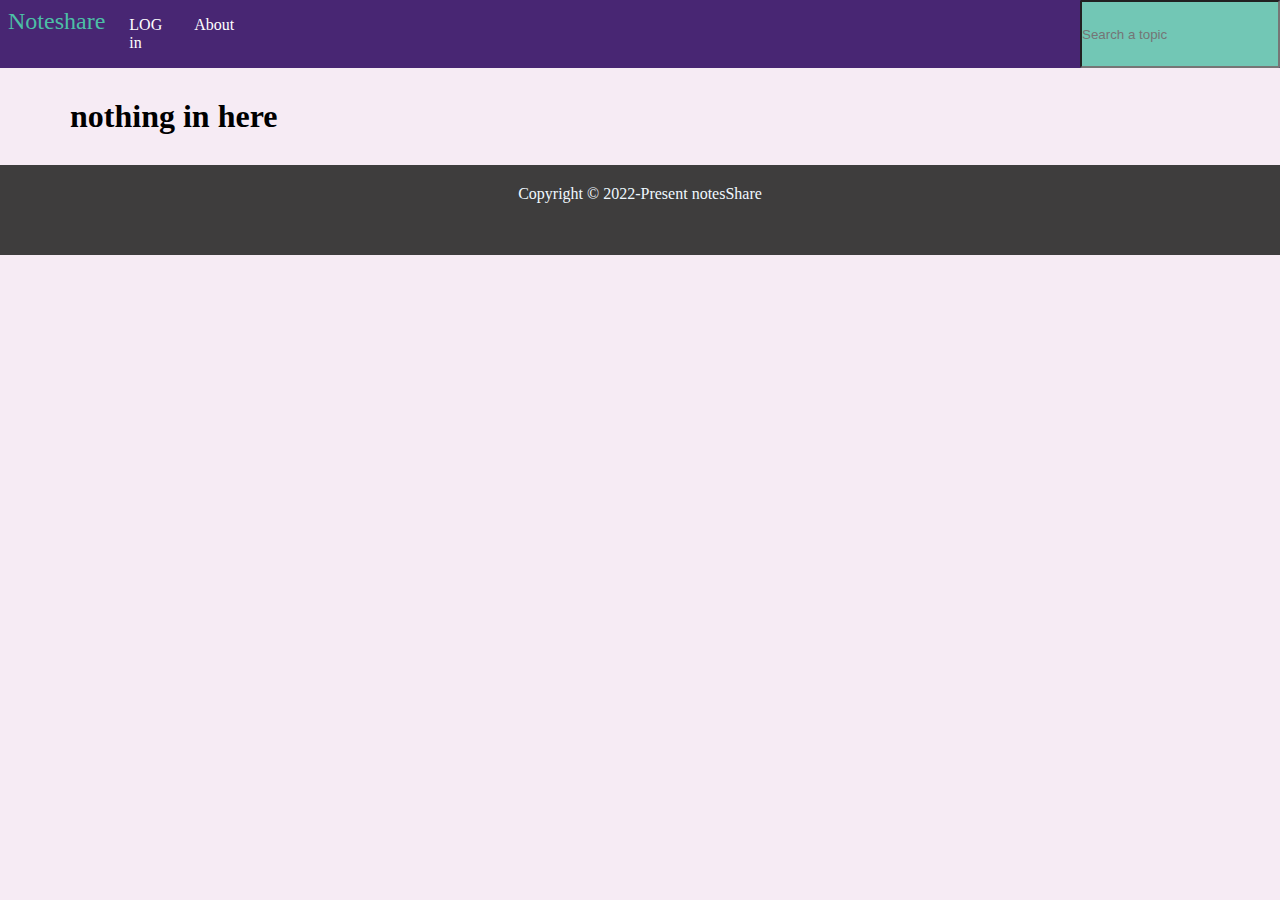
<file: about.html>
<!DOCTYPE html>
<html lang="en">
<head>
    <meta charset="UTF-8">
    <meta http-equiv="X-UA-Compatible" content="IE=edge">
    <meta name="viewport" content="width=device-width, initial-scale=1.0">
    <link rel="stylesheet" href="styles.css">

    <title>Notes share</title>
    <style>
        .pdf{
            position: relative;
        }
        .pdf .about-pdf{
            position: absolute;
            top:67%; 
            LEFT: 5%;
            color: #f6ebf4;
      background-color: #482673;
        width: 200px; 
        padding: 8px;
        }
        .logo_something{
            display: flex;
          
        }
    </style>
  
</head>
<body>
    
 
 
    <nav class="navbar">
        <div class="logo_something">
        <div class="logo">noteshare</div>
        
        <a href="#" class="toggle-button">
          <span class="bar"></span>
          <span class="bar"></span>
          <span class="bar"></span>
        </a>
        <div class="navbar-links">
            <ul>
         <div class="loged_in"> 
             <div class="profile_pic"> </div>
          <div class="profile_text">    <p><i>you are not loged in</i></p>
                 <h3> <a href="#" id="log-click" >login</a> </h3></div>
        </div>
      
            <li  id="hide_m"><a href="#" class="hide_m">LOG in </a></li>
            <li><a href="#">About</a></li>
          
          </ul>
         
        </div>
    </div>
        <div class="search">
            <input type="text" placeholder="Search a topic">
        </div>
      </nav>
    

      <div class="login" id="login">  <div class="wrapper">
        <div class="title"><h1>welcome</h1>
        <p>we care so we share be a part of our comunity</p></div>
        <form action="#">
          <div class="field">
            <input type="text" required>
            <label>Email Address</label>
          </div>
          <div class="field">
            <input type="password" required>
            <label>Password</label>
          </div>
          <div class="content">
            <div class="checkbox">
              <input type="checkbox" id="remember-me">
              <label for="remember-me">Remember me</label>
            </div>
            <div class="pass-link"><a href="#">Forgot password?</a></div>
          </div>
          <div class="field">
            <input type="submit" value="Login">
          </div>
          <div class="signup-link">Not a member? <a href="./signup.html">Signup now</a></div>
        </form>
      </div></div>
      <div class="search_m">
        <input type="text" placeholder="Search a topic">
    </div>

    <div class="container">
    <!--   <aside class="side">
            <h2>Similar topics</h2>
            <ul>
                <li>DSA</li>
                <li>Automata</li>
                <li>English</li>
            </ul>
        </aside>--> 
             <main class="main">
                <div>

                    <h1> nothing in here </h1>
                </div>
        </main>
    </div>

   

    <footer>
        Copyright &copy; 2022-Present notesShare
    </footer>
</body>
<script src="./app.js">
     const wrapper = document.getElementById("login")
     const log_click = document.getElementById("log-click")
  
     log_click.addEventListener('click' ,change);
     function change(){
     wrapper.classList.toggle("dis");
     }
    </script>
    
</html>
</file>
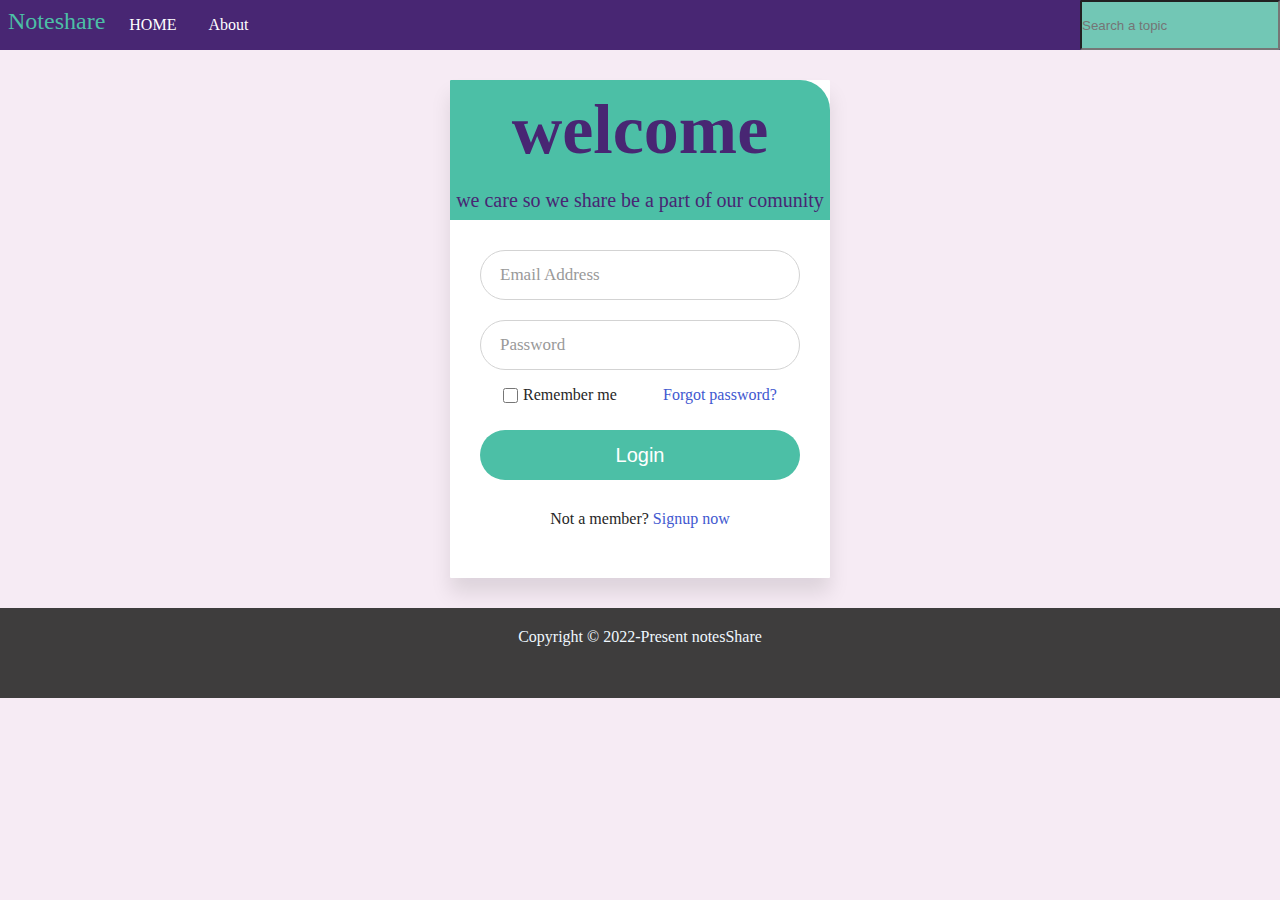
<file: login.html>
<!DOCTYPE html>
<html lang="en">
<head>
    <meta charset="UTF-8">
    <meta http-equiv="X-UA-Compatible" content="IE=edge">
    <meta name="viewport" content="width=device-width, initial-scale=1.0">
    <link rel="stylesheet" href="styles.css">

    <title>Notes share</title>
    <style>
        .pdf{
            position: relative;
        }
        .pdf .about-pdf{
            position: absolute;
            top:67%; 
            LEFT: 5%;
            color: #f6ebf4;
      background-color: #482673;
        width: 200px; 
        padding: 8px;
        }
        .logo_something{
            display: flex;
          
        }
    </style>
  
</head>
<body>
    
 
 
    <nav class="navbar">
        <div class="logo_something">
        <div class="logo">noteshare</div>
        
        <a href="#" class="toggle-button">
          <span class="bar"></span>
          <span class="bar"></span>
          <span class="bar"></span>
        </a>
        <div class="navbar-links">
            <ul>
         <div class="loged_in"> 
             <div class="profile_pic"> </div>
          <div class="profile_text">    <p><i>you are not loged in</i></p>
                 <h3> <a href="#" id="log-click" >login</a> </h3></div>
        </div>
      
        <li><a href="./index.html">HOME</a></li>
            <li><a href="./about.html">About</a></li>
          
          </ul>
         
        </div>
    </div>
        <div class="search">
            <input type="text" placeholder="Search a topic">
        </div>
      </nav>
    

      <div class="login" id="login">  <div class="wrapper">
        <div class="title"><h1>welcome</h1>
        <p>we care so we share be a part of our comunity</p></div>
        <form action="#">
          <div class="field">
            <input type="text" required>
            <label>Email Address</label>
          </div>
          <div class="field">
            <input type="password" required>
            <label>Password</label>
          </div>
          <div class="content">
            <div class="checkbox">
              <input type="checkbox" id="remember-me">
              <label for="remember-me">Remember me</label>
            </div>
            <div class="pass-link"><a href="#">Forgot password?</a></div>
          </div>
          <div class="field">
            <input type="submit" value="Login">
          </div>
          <div class="signup-link">Not a member? <a href="./signup.html">Signup now</a></div>
        </form>
      </div></div>
      <div class="search_m">
        <input type="text" placeholder="Search a topic">
    </div>

    <div class="container">
    <!--   <aside class="side">
            <h2>Similar topics</h2>
            <ul>
                <li>DSA</li>
                <li>Automata</li>
                <li>English</li>
            </ul>
        </aside>--> 
             <main class="main">
                <div >  <div class="wrapper">
                    <div class="title"><h1>welcome</h1>
                    <p>we care so we share be a part of our comunity</p></div>
                    <form action="#">
                      <div class="field">
                        <input type="text" required>
                        <label>Email Address</label>
                      </div>
                      <div class="field">
                        <input type="password" required>
                        <label>Password</label>
                      </div>
                      <div class="content">
                        <div class="checkbox">
                          <input type="checkbox" id="remember-me">
                          <label for="remember-me">Remember me</label>
                        </div>
                        <div class="pass-link"><a href="#">Forgot password?</a></div>
                      </div>
                      <div class="field">
                        <input type="submit" value="Login">
                      </div>
                      <div class="signup-link">Not a member? <a href="./signup.html">Signup now</a></div>
                    </form>
                  </div></div>
                  <div class="search_m">
                    <input type="text" placeholder="Search a topic">
                </div>
            
    </div>

   

    <footer>
        Copyright &copy; 2022-Present notesShare
    </footer>
</body>
<script src="./app.js">
    
    </script>
    
</html>
</file>
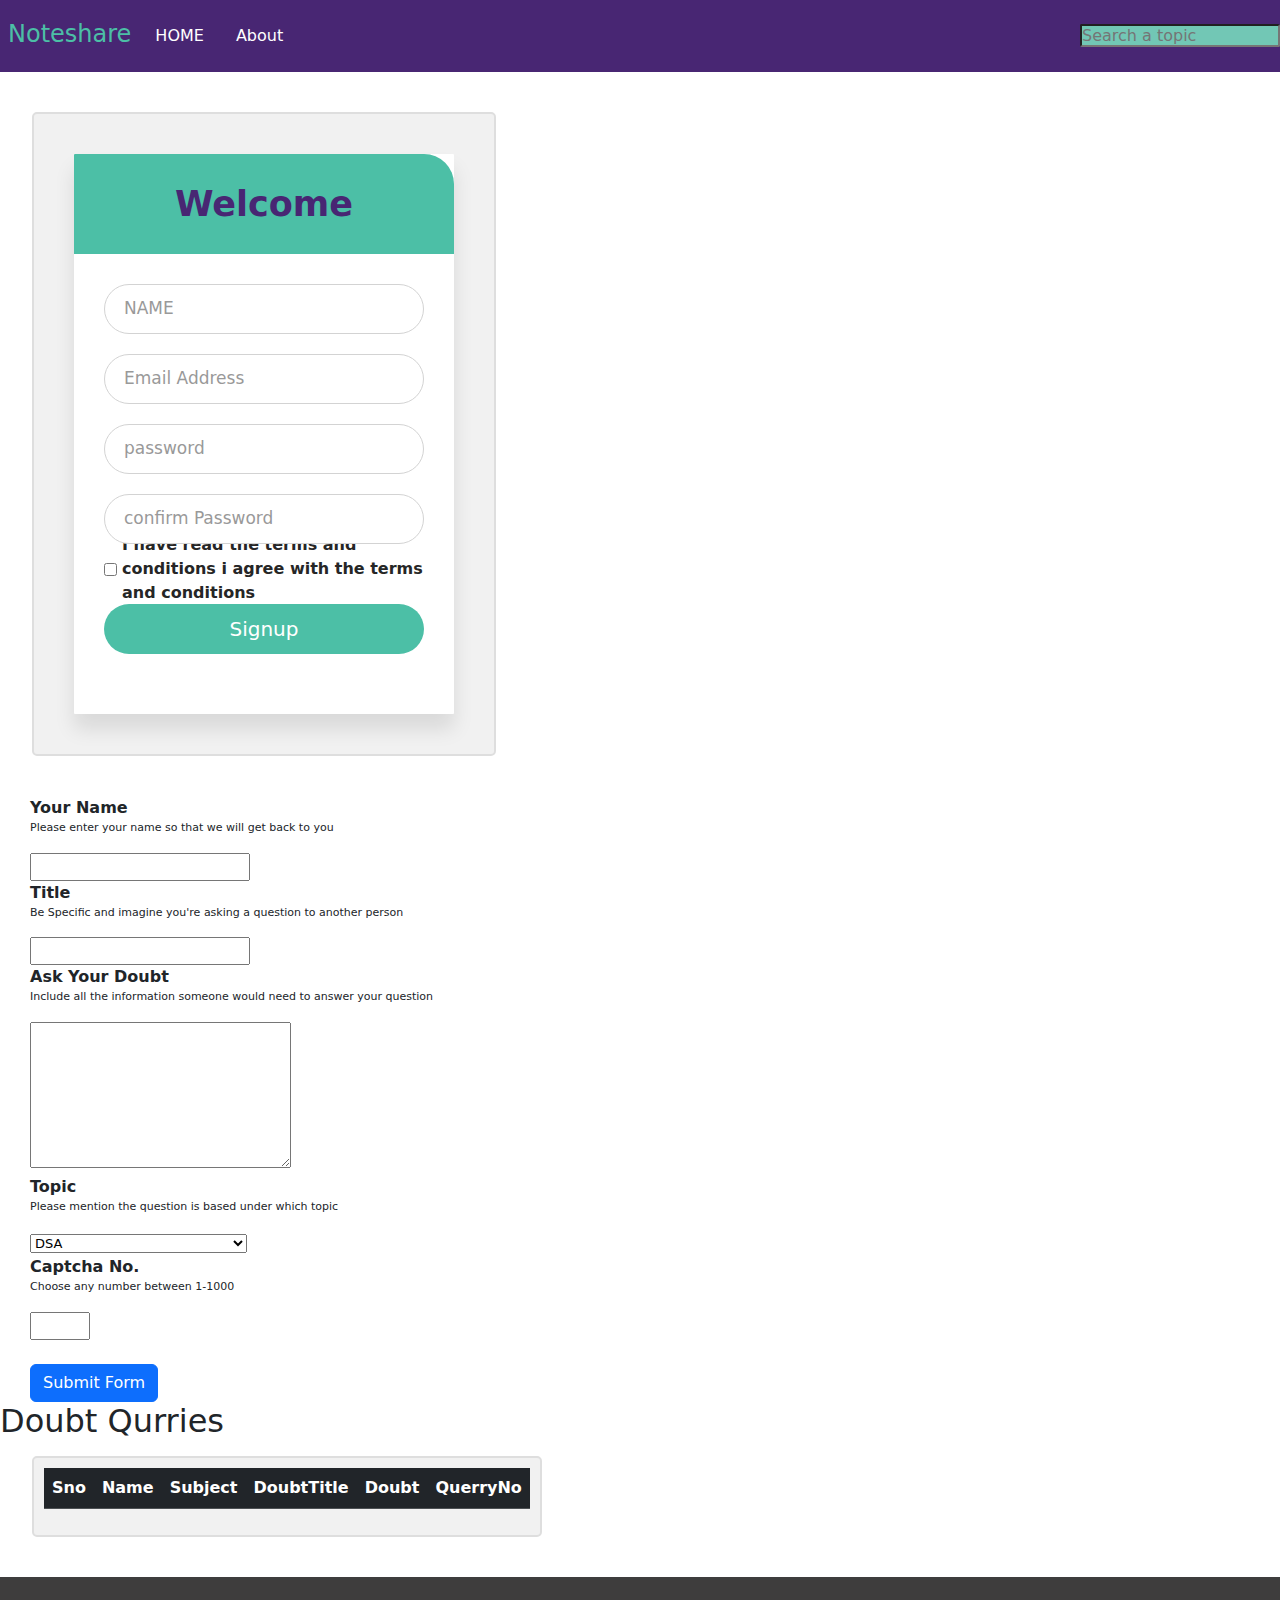
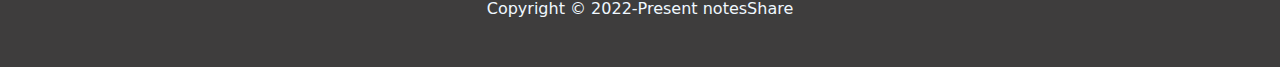
<file: register.html>
<!DOCTYPE html>
<html lang="en">
<head>
    <meta charset="UTF-8">
    <meta http-equiv="X-UA-Compatible" content="IE=edge">
    <meta name="viewport" content="width=device-width, initial-scale=1.0">
    <link rel="stylesheet" href="styles.css">
    <script src="https://cdn.jsdelivr.net/npm/@popperjs/core@2.11.5/dist/umd/popper.min.js" integrity="sha384-Xe+8cL9oJa6tN/veChSP7q+mnSPaj5Bcu9mPX5F5xIGE0DVittaqT5lorf0EI7Vk" crossorigin="anonymous"></script>
    <script src="https://cdn.jsdelivr.net/npm/bootstrap@5.2.0-beta1/dist/js/bootstrap.min.js" integrity="sha384-kjU+l4N0Yf4ZOJErLsIcvOU2qSb74wXpOhqTvwVx3OElZRweTnQ6d31fXEoRD1Jy" crossorigin="anonymous"></script>
    <link rel="stylesheet" href="https://cdn.jsdelivr.net/npm/bootstrap@5.2.0-beta1/dist/css/bootstrap.min.css">
    <script src=" https://cdn.jsdelivr.net/npm/bootstrap@5.2.0-beta1/dist/js/bootstrap.bundle.min.js"></script>
    <title>Notes share</title>
    <style>
        .pdf{
            position: relative;
        }
        .pdf .about-pdf{
            position: absolute;
            top:67%; 
            LEFT: 5%;
            color: #f6ebf4;
      background-color: #482673;
        width: 200px; 
        padding: 8px;
        }
        .logo_something{
            display: flex;
        }

        input
        {
            width: 220px;         
        }

        .Qform 
        {
            margin-left: 30px;
        }
        .belowLabel 
        {
            font-size: 11px;
        }
        
        #SubjectDoubt 
        {
            font-size: small;
        }
        #QueryNo 
        {
            width: 60px;
        }

        .container {
        border: 2px solid #dedede;
        background-color: #f1f1f1;
        border-radius: 5px;
        width: fit-content;
        padding: 10px;
        margin: 40px 0;
        margin-left:2rem;
        }

        .darker {
        border-color: #ccc;
        background-color: #ddd;
        }

        .container::after {
        content: "";
        clear: both;
        display: table;
        }

        .container img {
        float: left;
        max-width: 60px;
        width: 100%;
        margin-right: 20px;
        border-radius: 50%;
        }

        .container img.right {
        float: right;
        margin-left: 20px;
        margin-right:0;
        }

        .time-right {
        float: right;
        color: #aaa;
        }

        .time-left {
        float: left;
        color: #999;
        }

        label 
        {
            font-weight: bold;
        }

        .voting 
        {
            width: 100px;
            height: 200px;
        }
    </style>
  
</head>
<body>
    
    <nav class="navbar">
        <div class="logo_something">
        <div class="logo">noteshare</div>
        
        <a href="#" class="toggle-button">
          <span class="bar"></span>
          <span class="bar"></span>
          <span class="bar"></span>
        </a>
        <div class="navbar-links">
            <ul>
         <div class="loged_in"> 
             <div class="profile_pic"> </div>
          <div class="profile_text">    <p><i>you are not loged in</i></p>
                 <h3> <a href="#" id="log-click" >login</a> </h3></div>
        </div>
      
        <li><a href="./index.html">HOME</a></li>
        <li><a href="./about.html">About</a></li>
      
          </ul>
         
        </div>
    </div>
        <div class="search">
            <input type="text" placeholder="Search a topic">
        </div>
      </nav>
    

   
    <div class="container">
    <!--   <aside class="side">
            <h2>Similar topics</h2>
            <ul>
                <li>DSA</li>
                <li>Automata</li>
                <li>English</li>
            </ul>
        </aside>--> 
             <main class="main">
                <div class="wrapper">
                    <div class="title">Welcome</div>
                    <form action="#">
                      <div class="field">
                          <input type="text" required>
                          <label>NAME</label>
                        </div>
                        <div class="field">
                          <input type="text" required>
                          <label>Email Address</label>
                        </div>
                      <div class="field">
                        <input type="password" required>
                        <label>password</label>
                      </div>
                      <div class="field">
                        <input type="password" required>
                        <label> confirm Password</label>
                      </div>
                      <div class="content">
                        <div class="checkbox">
                          <input type="checkbox" id="remember-me">
                          <label for="remember-me">I have read the terms and conditions  i agree with the terms and conditions  </label>
                        </div>
                       
                      </div>
                      <div class="field">
                        <input type="submit" value="Signup">
                      </div>
                    
        </main>
    </div>

    <div class="Qform">
      <label for="">Your Name</label>
      <p class="belowLabel">Please enter your name so that we will get back to you</p>
      <input type="text" id="Name" name="username" required>
      <br>
      <label for="">Title</label>
      <p class="belowLabel">Be Specific and imagine you're asking a question to another person</p>
      <input type="text" id="SubTitle" name="title" required>

      <br>
      <label for="">Ask Your Doubt</label>
      <p class="belowLabel">Include all the information someone would need to answer your question</p>
      <textarea name=""  id="comment" cols="30" rows="6" name="username" required ></textarea>

      <br>
      <label for="">Topic</label>
      <p class="belowLabel">Please mention the question is based under which topic</p>
      <select name="" id="SubjectDoubt" name="username" required>
          <option value="DSA">DSA</option>
          <option value="Javscript">Javscript</option>
          <option value="Programming">Programming</option>
          <option value="Maths">Maths</option>
          <option value="OOPS">Object Oriented Programming</option>
          <option value="Others">Others</option>
      </select>
      <br> 
      <label for="">Captcha No.</label>
      <p class="belowLabel">Choose any number between 1-1000</p>
      <input type="text"  id="QueryNo" value="" name="captcha" required>
      <br>
      <br>

      <button type="button" id="Insbtn" class="btn btn-primary">Submit Form</button>
  </div>



  
  <h2>Doubt Qurries</h2>



  <div class="container mt-3">
      <table class="table table-dark">
          <thead>
              <th>Sno</th>
              <th>Name</th>
              <th>Subject</th>
              <th>DoubtTitle</th>
              <th>Doubt</th>
              <th>QuerryNo</th>
          </thead>

          <tbody id="tbody1"></tbody>
      </table>
  </div>




  <!-- <div class="container">
  <img src="https://img.icons8.com/ios-glyphs/20/undefined/user--v1.png" class="left"/>
  <p id="quest"></p>
  <p id=""></p>
  <span class="time-right">12:03</span>
  </div> -->

  <!-- <div class="container darker">
  <img src="https://img.icons8.com/ios-glyphs/20/undefined/user--v1.png" class="right"/>
  <p>Hey! I'm fine. Thanks for asking!</p>
  <span class="time-left">11:01</span>
  </div> -->

  <!-- <div class="container">
  <img src="https://img.icons8.com/ios-glyphs/20/undefined/user--v1.png" class="left"/>
      <p>Sweet! So, what do you wanna do today?</p>
  <span class="time-right">11:02</span>
  </div>

  <div class="container darker">
  <img src="https://img.icons8.com/ios-glyphs/20/undefined/user--v1.png" class="right"/>
      <p>Nah, I dunno. Play soccer.. or learn more coding perhaps?</p>
  <span class="time-left">11:05</span>
  </div> -->

   

    <footer>
        Copyright &copy; 2022-Present notesShare
    </footer>
</body>
<script src="./app.js">
     const wrapper = document.getElementById("login")
     const log_click = document.getElementById("log-click")
  
     log_click.addEventListener('click' ,change);
     function change(){
     wrapper.classList.toggle("dis");
     }
    </script>
 
    
</html>
</file>
<file: styles.css>
@import url(https://fonts.google.com/specimen/Roboto?preview.text=helos&preview.text_type=custom#standard-styles);


* {
    margin: 0;
    padding: 0;
    box-sizing: border-box;

   
}
body{

    background-color: #f6ebf4;
    }
    
.quote{
     text-align: center;
     padding: 30px;
     text-transform: capitalize;
}


.search{
    width: 200px;
}

.search input{
    border-radius: 2px;
    height: 100%;
    width: 200px; 
    color: #4158d0;
    background-color: #72c7b5;    
}
.topic_nav{
    padding: 20px;
    background-color:#72c7b5 ;
    color:  #f6ebf4 ;
    box-shadow: rgb(148, 147, 147) 10px 10px 10px;
}
    
.topic_nav ul {
    display: flex;
    justify-content: space-evenly;
     

}
.topic_nav ul li{
    text-decoration: none;
    list-style: none;
}

nav ul {
    list-style: none;
    padding: 0;
    width: 20%;
    display: flex;
    justify-content: space-between;
    margin:  0;

}

.side{
   
     height: 100vh;
     width: 25vw;
     padding: 30px;

}
.main{
    padding: 30px;
    margin: auto;
    max-width: 1200px ;
}

.pop{
    height: 40%;
    max-width: 1200px;
  

}

.pdf_container{
    display: flex;
    overflow-x: scroll;
    width:inherit;
    margin: 20px;
 background-color: rgb(248, 243, 243);
}
.pop h1{
           color: #482673;
}
.pdf{

    min-width: 240px;
    height: 30vh;
  margin: 10px;
   
}
.pdf:hover{
    cursor: pointer;
}
footer{
    background-color: rgb(62, 61, 61);
    color: aliceblue;
    text-align: center;
    height: 10vh;
    padding: 20px;
}

/* pdf view */

main.grid {
    display: grid;
    grid-template-columns: 1fr 10fr;
    grid-template-areas: "rt pdfv"
    "nul det"
    "nul cmt";
    row-gap: 1rem;
}

main.grid > div.rate {
    display: flex;
    flex-direction: column;
    align-items: center;
    grid-area: rt;
}

main.grid > div.pdf-view {
    grid-area: pdfv;
}

main.grid > div.details {
    grid-area: det;
}

main.grid > div.comments {
    grid-area: cmt;
}

/* votes */
/*
@media screen and (max-width: 680px) {
    nav ul {
        display: none;
    }
    .container {
  display: inline-block;
   cursor: pointer;
         }

.bar1, .bar2, .bar3 {
width: 25px;
height: 3px;
background-color: #333;
margin: 4px 0;
transition: 0.4s;
}

.change .bar1 {
-webkit-transform: rotate(-45deg) translate(-4px, 9px);
transform: rotate(-45deg) translate(-9px, 6px);
}

.change .bar2 {opacity: 0;}

.change .bar3 {
-webkit-transform: rotate(45deg) translate(-8px, -8px);
transform: rotate(45deg) translate(-8px, -8px);
}

     
 }*/
 nav {
    display: flex;
    position: relative;
    justify-content: space-between;
 
     background-color:#482673;
    color: white;
}

.logo {
    font-size: 1.5rem;
    font-weight: 300px;
    text-transform: capitalize;
    margin: .5rem;
    color:#4cbfa6 ;
}


.navbar-links {
    height: 100%;
}

.navbar-links ul {
    display: flex;
    margin: 0;
    padding: 0;
}

.navbar-links li {
    list-style: none;
}

.navbar-links li a {
    display: block;
    text-decoration: none;
    color: white;
    padding: 1rem;
}

.navbar-links li:hover {
    background-color: #555;
}

.toggle-button {
    position: absolute;
    top: 1.3rem;
    right: 1rem;
    display: none;
    flex-direction: column;
    justify-content: space-between;
    width: 30px;
    height: 21px;

}

.toggle-button .bar {
    height: 3px;
    width: 100%;
    background-color: white;
    border-radius: 10px;
}
.loged_in{
    display: none;
  }
 
  

@media (max-width: 700px) {
    .navbar {
        flex-direction: column;
      align-items: flex-start;
       
    }
    nav{
        padding: 10px;
    }
    #hide_m{
        display: none;
    }

    .topic_nav{
        display: none;
    }
    .toggle-button {
        display: flex;
        
    }

    .navbar-links {
        display: none;
    }

    .logo_something{
        flex-direction: column;
        align-items: center;
    }
    .navbar-links ul {
        width: 100%;
        flex-direction: column;
    }

    .navbar-links ul li {
        text-align: center;
    }

    .navbar-links ul li a {
        padding: .5rem 1rem;
    }
      
    .navbar-links.active {
        display: flex;
    }

    .loged_in{
        display: flex;
        flex-direction: row;

    }
    .search{
        display: none;
    }
    .search_m{
        width: 100vw;
        position: absolute;
        top: 90%;
    }
}
.profile_pic{
    margin-left: 10px ;
    width: 60px;
    height: 60px;
    border-radius: 50% ;
    border: 1px solid white;
}
.profile_text{

    margin: 10px;
}
.loged_in h3 a{
    text-decoration: none;
    color: bisque;
   
}

.search_m{
    display: none;
}



/* responsive*/
.login{
    display: none;
}
.dis{
    display: flex;
}
.loged_in p{
    font-size: small;
}


/* log in log out place*/

.wrapper{
      
    width: 380px;
    background-color: #fff;
    border-radius: 1px;
    box-shadow: 0px 15px 20px rgba(0,0,0,0.1);
    margin: auto;
  }
  .wrapper .title{
    font-size: 35px;
    font-weight: 600;
    text-align: center;
    line-height: 100px;
    color:  #482673;
    user-select: none;
    border-radius: 1px 30px 0 0;
   background-color:  #4cbfa6;
  }
  .wrapper .title p{
      font-size: 20px;
      font-weight: 200;
      line-height: 40px;
  }
  .wrapper form{
    padding: 10px 30px 50px 30px;
  }
  .wrapper form .field{
    height: 50px;
    width: 100%;
    margin-top: 20px;
    position: relative;
   
  }
  .wrapper form .field input{
    height: 100%;
    width: 100%;
    outline: none;
    font-size: 17px;
    padding-left: 20px;
    border: 1px solid lightgrey;
    border-radius: 25px;
    transition: all 0.3s ease;
  }
  .wrapper form .field input:focus,
  form .field input:valid{
    border-color: #4158d0;
  }
  .wrapper form .field label{
    position: absolute;
    top: 50%;
    left: 20px;
    color: #999999;
    font-weight: 400;
    font-size: 17px;
    pointer-events: none;
    transform: translateY(-50%);
    transition: all 0.3s ease;
  }
  form .field input:focus ~ label,
  form .field input:valid ~ label{
    top: 0%;
    font-size: 16px;
    color: #4158d0;
    background: #fff;
    transform: translateY(-50%);
  }
  form .content{
    display: flex;
    width: 100%;
    height: 50px;
    font-size: 16px;
    align-items: center;
    justify-content: space-around;
  }
  form .content .checkbox{
    display: flex;
    align-items: center;
    justify-content: center;
  }
  form .content input{
    width: 15px;
    height: 15px;
    background: red;
  }
  form .content label{
    color: #262626;
    user-select: none;
    padding-left: 5px;
  }
 
  form .field input[type="submit"]{
    color: #fff;
    border: none;
    padding-left: 0;
    margin-top: -10px;
    font-size: 20px;
    font-weight: 500;
    cursor: pointer;
  background: #4cbfa6;
    transition: all 0.4s ease;
  }
  form .field input[type="submit"]:active{
    transform: scale(0.95);
  }
  form .signup-link{
    color: #262626;
    margin-top: 20px;
    text-align: center;
  }
  form .pass-link a,
  form .signup-link a{
    color: #4158d0;
    text-decoration: none;
  }
  form .pass-link a:hover,
  form .signup-link a:hover{
    text-decoration: underline;
  }
  

/* #dsa 
{
    width:220px;
    height: 210px;
}

#cp 
{
    width:220px;
    height: 210px;
}

#linux 
{
    width:220px;
    height: 210px;
}

#js 
{
    width:220px;
    height: 210px;
} */

/* .pdf
{
    background-image:url(./media/dsa.png);
    background-repeat: no-repeat;
    background-size: cover;
} */

.p
{
    background-image:url(./media/automata.png);
    background-repeat: no-repeat;
    background-size: cover;
}
.p1{
    background-image:url(./media/cp.png);
    background-repeat: no-repeat;
    background-size: cover;
}
.p2{
    background-image:url(./media/css.png);
    background-repeat: no-repeat;
    background-size: cover;

}
.p3{
    background-image:url(./media/node.png);
    background-repeat: no-repeat;
    background-size: cover;

}
.p4{
    background-image:url(./media/react.png);
    background-repeat: no-repeat;
    background-size: cover;

}
.p5{
    background-image:url(./media/mongo.png);
    background-repeat: no-repeat;
    background-size: cover;

}
.p6{
    background-image:url(./media/js.png);
    background-repeat: no-repeat;
    background-size: cover;

}
.p7{
    background-image:url(./media/py.png);
    background-repeat: no-repeat;
    background-size: cover;

}
.p8{
    background-image:url(./media/css.png);
    background-repeat: no-repeat;
    background-size: cover;

}
.p9{
    background-image:url(./media/css.png);
    background-repeat: no-repeat;
    background-size: cover;

}
.pdf3{
    background-image:url(./media/css.png);
    background-repeat: no-repeat;
    background-size: cover;

}
.p10{
    background-image:url(./media/css.png);
    background-repeat: no-repeat;
    background-size: cover;

}
.p11{
    background-image:url(./media/cp.png);
    background-repeat: no-repeat;
    background-size: cover;
}
.p12{
    background-image:url(./media/css.png);
    background-repeat: no-repeat;
    background-size: cover;

}
.p13{
    background-image:url(./media/node.png);
    background-repeat: no-repeat;
    background-size: cover;

}
.p14{
    background-image:url(./media/react.png);
    background-repeat: no-repeat;
    background-size: cover;

}
.p15{
    background-image:url(./media/mongo.png);
    background-repeat: no-repeat;
    background-size: cover;

}
.p16{
    background-image:url(./media/js.png);
    background-repeat: no-repeat;
    background-size: cover;

}
.p17{
    background-image:url(./media/py.png);
    background-repeat: no-repeat;
    background-size: cover;

}
.p18{
    background-image:url(./media/css.png);
    background-repeat: no-repeat;
    background-size: cover;

}
.p19{
    background-image:url(./media/linux.png);
    background-repeat: no-repeat;
    background-size: cover;

}
</file>
